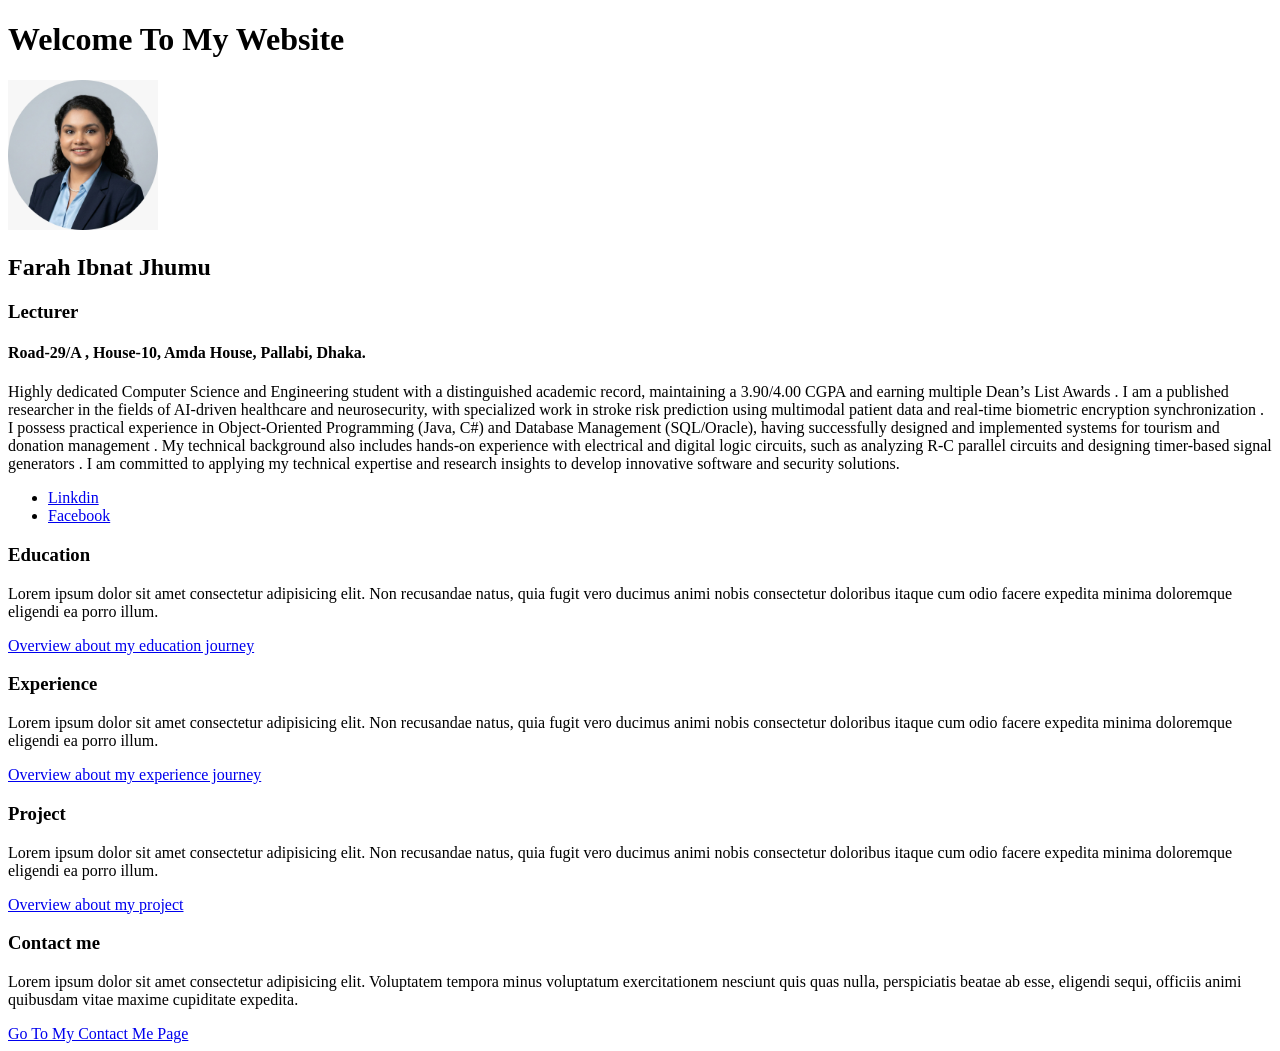
<file: Portfolio/index.html>
<!doctype html>
<html lang="en">
  <head>
    <meta charset="UTF-8" />
    <meta name="viewport" content="width=device-width, initial-scale=1.0" />
    <title>My Portfolio</title>
  </head>
  <body>
    <h1>Welcome To My Website</h1>
    <img src="picture/picture.jpeg" alt="My Photo" width="150" height="150" />
    <h2>Farah Ibnat Jhumu</h2>
    <h3>Lecturer</h3>
    <h4>Road-29/A , House-10, Amda House, Pallabi, Dhaka.</h4>

    <p>
      Highly dedicated Computer Science and Engineering student with a
      distinguished academic record, maintaining a 3.90/4.00 CGPA and earning
      multiple Dean’s List Awards . I am a published researcher in the fields of
      AI-driven healthcare and neurosecurity, with specialized work in stroke
      risk prediction using multimodal patient data and real-time biometric
      encryption synchronization . I possess practical experience in
      Object-Oriented Programming (Java, C#) and Database Management
      (SQL/Oracle), having successfully designed and implemented systems for
      tourism and donation management . My technical background also includes
      hands-on experience with electrical and digital logic circuits, such as
      analyzing R-C parallel circuits and designing timer-based signal
      generators . I am committed to applying my technical expertise and
      research insights to develop innovative software and security solutions.
    </p>
    <ul>
      <li>
        <a href="https://www.linkedin.com/in/farahibnat/" target="_blank"
          >Linkdin</a
        >
      </li>
      <li>
        <a href="https://www.facebook.com/farah.ibnat.50/" target="_blank"
          >Facebook</a
        >
      </li>
    </ul>

    <h3>Education</h3>
    <p>
      Lorem ipsum dolor sit amet consectetur adipisicing elit. Non recusandae
      natus, quia fugit vero ducimus animi nobis consectetur doloribus itaque
      cum odio facere expedita minima doloremque eligendi ea porro illum.
    </p>
    <a href="education.html">Overview about my education journey</a>

    <h3>Experience</h3>
    <p>
      Lorem ipsum dolor sit amet consectetur adipisicing elit. Non recusandae
      natus, quia fugit vero ducimus animi nobis consectetur doloribus itaque
      cum odio facere expedita minima doloremque eligendi ea porro illum.
    </p>
    <a href="experience.html">Overview about my experience journey</a>

    <h3>Project</h3>
    <p>
      Lorem ipsum dolor sit amet consectetur adipisicing elit. Non recusandae
      natus, quia fugit vero ducimus animi nobis consectetur doloribus itaque
      cum odio facere expedita minima doloremque eligendi ea porro illum.
    </p>
    <a href="project.html">Overview about my project</a>

    <h3>Contact me</h3>
    <p>
      Lorem ipsum dolor sit amet consectetur adipisicing elit. Voluptatem
      tempora minus voluptatum exercitationem nesciunt quis quas nulla,
      perspiciatis beatae ab esse, eligendi sequi, officiis animi quibusdam
      vitae maxime cupiditate expedita.
    </p>
    <a href="contactme.html">Go To My Contact Me Page</a>
  </body>
</html>
</file>
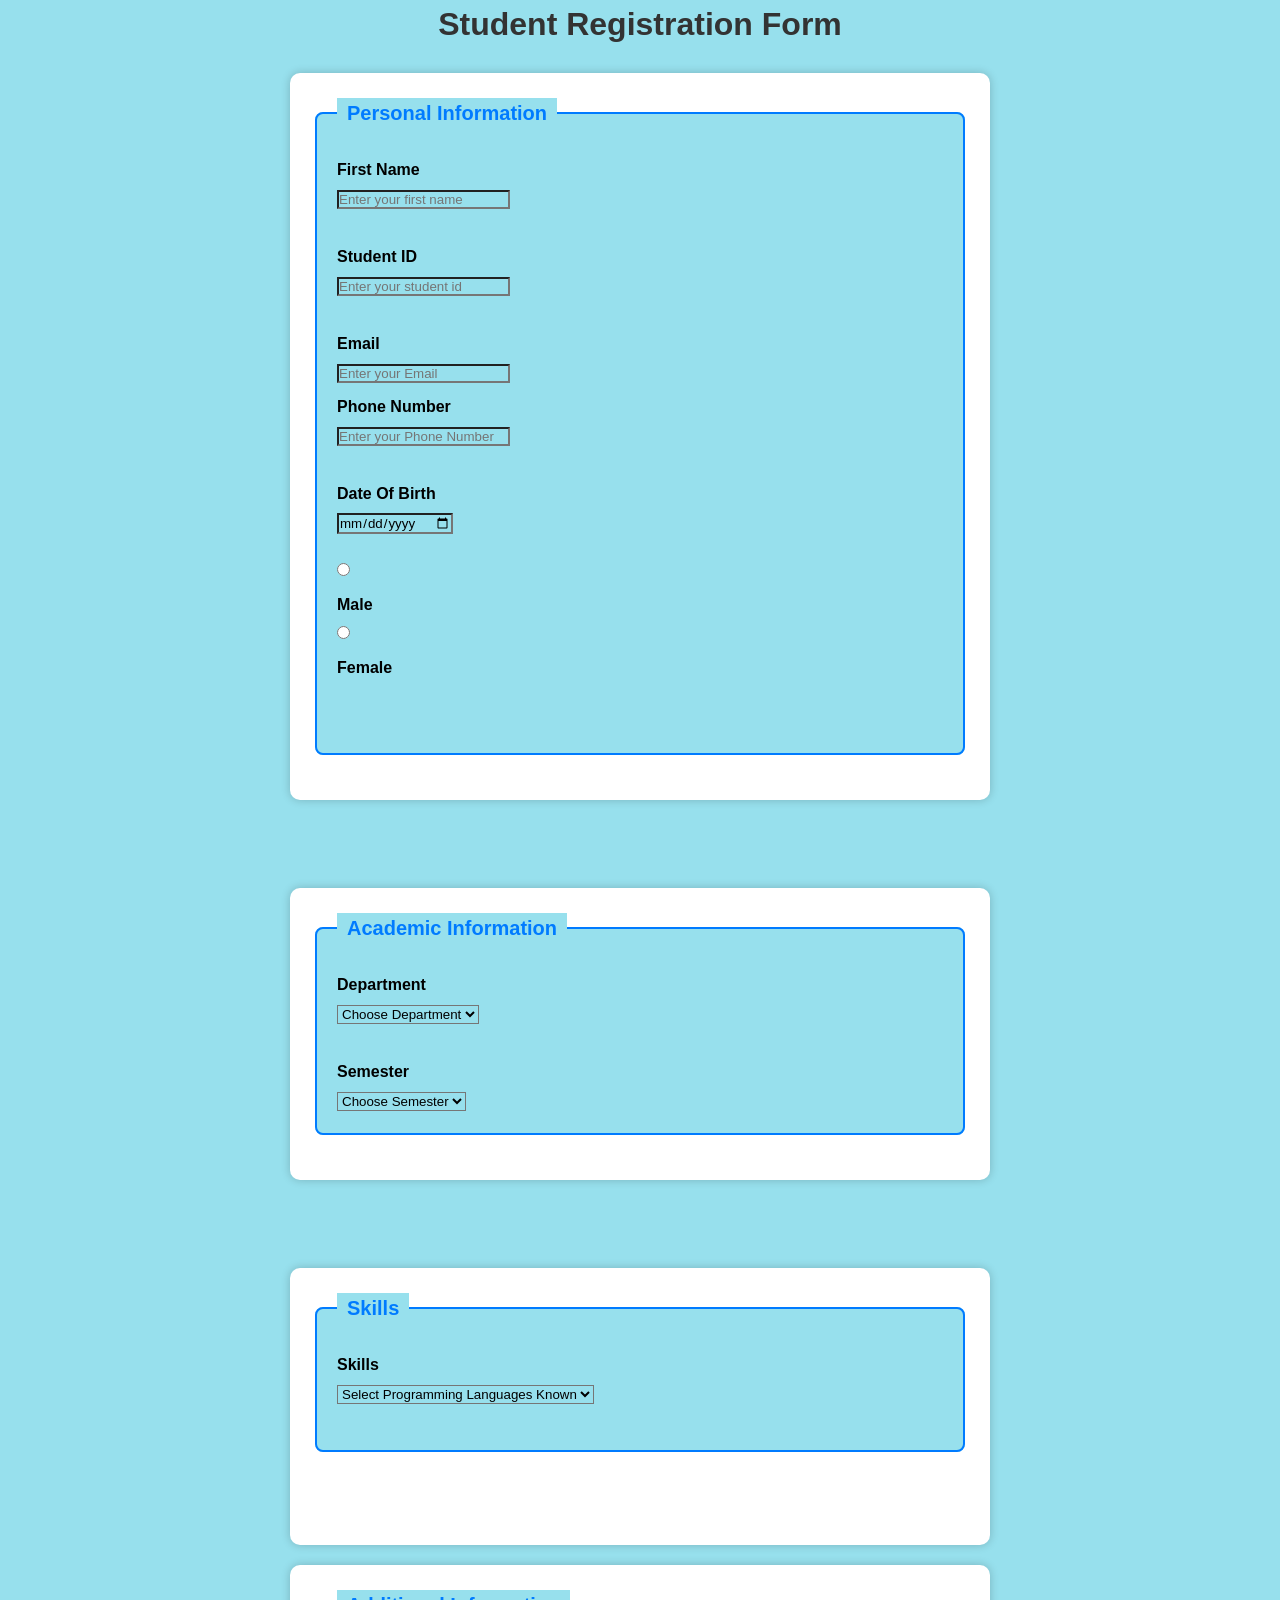
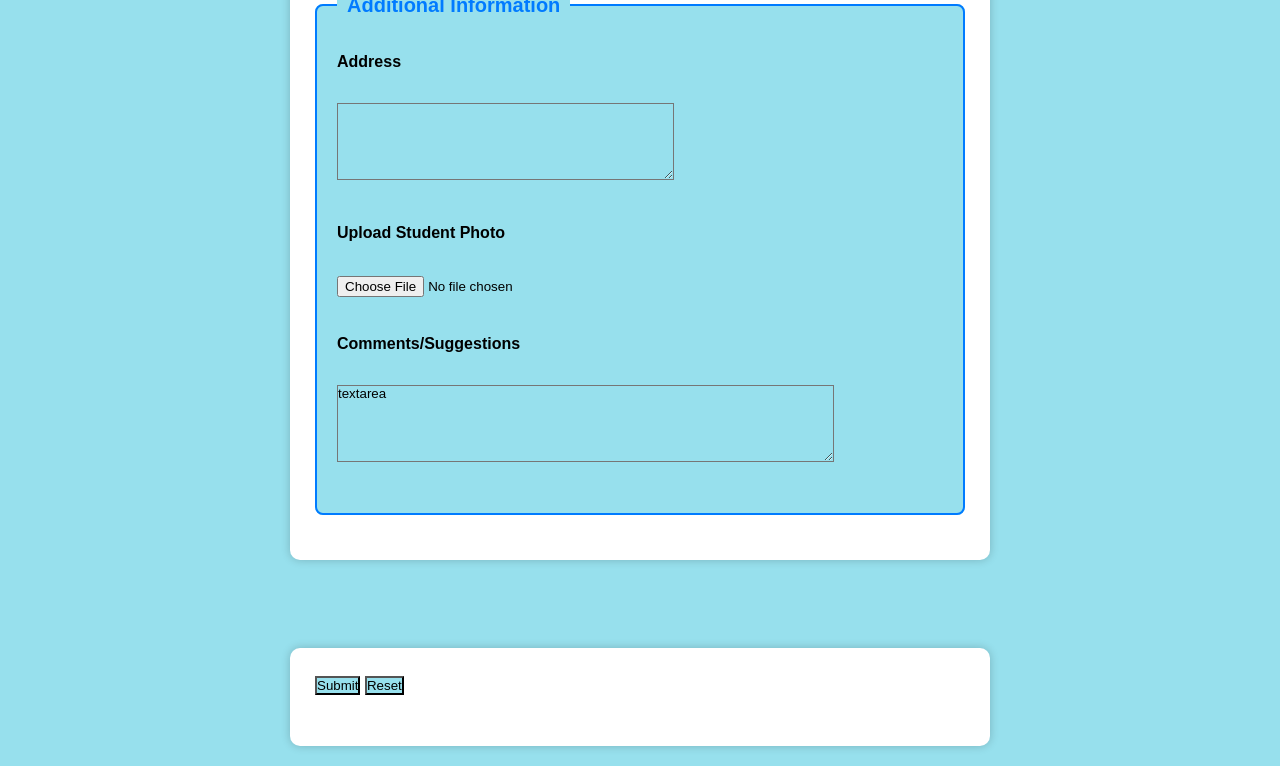
<file: student_registration.html>
<!doctype html>
<html lang="en">
  <head>
    <meta charset="UTF-8" />
    <meta name="viewport" content="width=device-width, initial-scale=1.0" />
    <title>Student Registration Form</title>
    <link rel="stylesheet" href="student_reg_form.css">

  </head>
  <body>
    <h1>Student Registration Form</h1>
    <form action="#" method="post">
      <fieldset>
        <legend>Personal Information</legend>
        <label for="fname">First Name</label>
        <input
          type="text"
          name="fname"
          id="fname"
          placeholder="Enter your first name"
          required
        />
        <br /><br />

        <label for="st">Student ID</label>
        <input
          type="text"
          name="student_id"
          id="st"
          placeholder="Enter your student id"
          required
        />
        <br /><br />

        <!--Email-->

        <label for="email">Email</label>
        <input
          type="email"
          name="email"
          id="email"
          placeholder="Enter your Email"
          required
        />

        <!-- Phone Number -->

        <label for="phone">Phone Number</label>
        <input
          type="tel"
          name="phone"
          id="phone"
          placeholder="Enter your Phone Number"
          required
        />
        <br />
        <br />

        <!-- DOB -->

        <label for="dob">Date Of Birth</label>
        <input type="date" name="dob" id="dob" required />

        <br /><br />

        <!-- Gender -->
        <input type="radio" name="gender" id="male" value="male" />
        <label for="male">Male</label>

        <input type="radio" name="gender" id="female" value="female" />
        <label for="female">Female</label>

        <br /><br />
      </fieldset>
      </form>

      <br><br>


      <!-- Academic Information -->

      <!-- Department -->


<form action="#" method="post">
      <fieldset>
        <legend>Academic Information</legend>
        <label for="department">Department</label>
        <select id="department" name="department" >
        <option value="Choose Department" selected>Choose Department</option>
        <option value="CSE" >CSE</option>
        <option value="EEE" >EEE</option>
        <option value="BBA" >BBA</option>
        <option value="English" >English</option>
        <option value="Civil Engineering" >Civil Engineering</option>
        </select>
        <br> <br>

        <!-- Semester -->

        <label for="semester">Semester</label>
        <select id="semester" name="semester" >
        <option value="Choose Semester" selected>Choose Semester</option>
        <option value="1st Semester" >1st semester</option>
        <option value="2nd Semester" >2nd semester</option>
        <option value="3rd Semester" >3rd semester</option>
        <option value="4th Semester" >4th semester</option>
        <option value="5th Semester" >5th semester</option>
        <option value="6th Semester" >6th semester</option>
        <option value="7th Semester" >7th semester</option>
        <option value="8th Semester" >8th semester</option>
        
        </select>

         </fieldset>
         </form>
         <br><br>


         <!-- Skills -->

      


<form action="#" method="post">
      <fieldset>
        <legend>Skills</legend>
        <label for="skills">Skills</label>
        <select id="skills" name="skills" >
        <option value="Select Programming Languages Known" selected>Select Programming Languages Known</option>
        <option value="C" >C</option>
        <option value="C++" >C++</option>
        <option value="Java" >Java</option>
        <option value="Python" >Python</option>
        <option value="JavaScript" >Java Script</option>
        </select>
        <br> <br>

       
         </fieldset>
         <br><br>
         </form>


         <!-- Academic Information -->

      <!-- Additional Information -->


<form action="#" method="post">
      <fieldset>
        <legend>Additional Information</legend>
        <label for="address">Address</label><br>
        <textarea id="address" name="address" rows="5" cols="40"></textarea>
        <br><br>


        <label for="photo">Upload Student Photo</label><br>
        <input type="file" id="photo" name="photo" >
        <br><br>


        <label for="comments">Comments/Suggestions</label>
        <br>
        <textarea id="comments" name="comments" rows="5" cols="60" maxlength="200">textarea</textarea>
        <br><br>




        

        

         </fieldset>
         </form>
         <br> <br>



         <!-- Buttons -->


<form action="#" method="post">
     
        
        


        
        <input type="submit" id="submit" name="submit" >
        

         
        <input type="reset" id="reset" name="reset" >
        <br><br>

        </form>


        









      
    </form>
  </body>
</html>
</file>
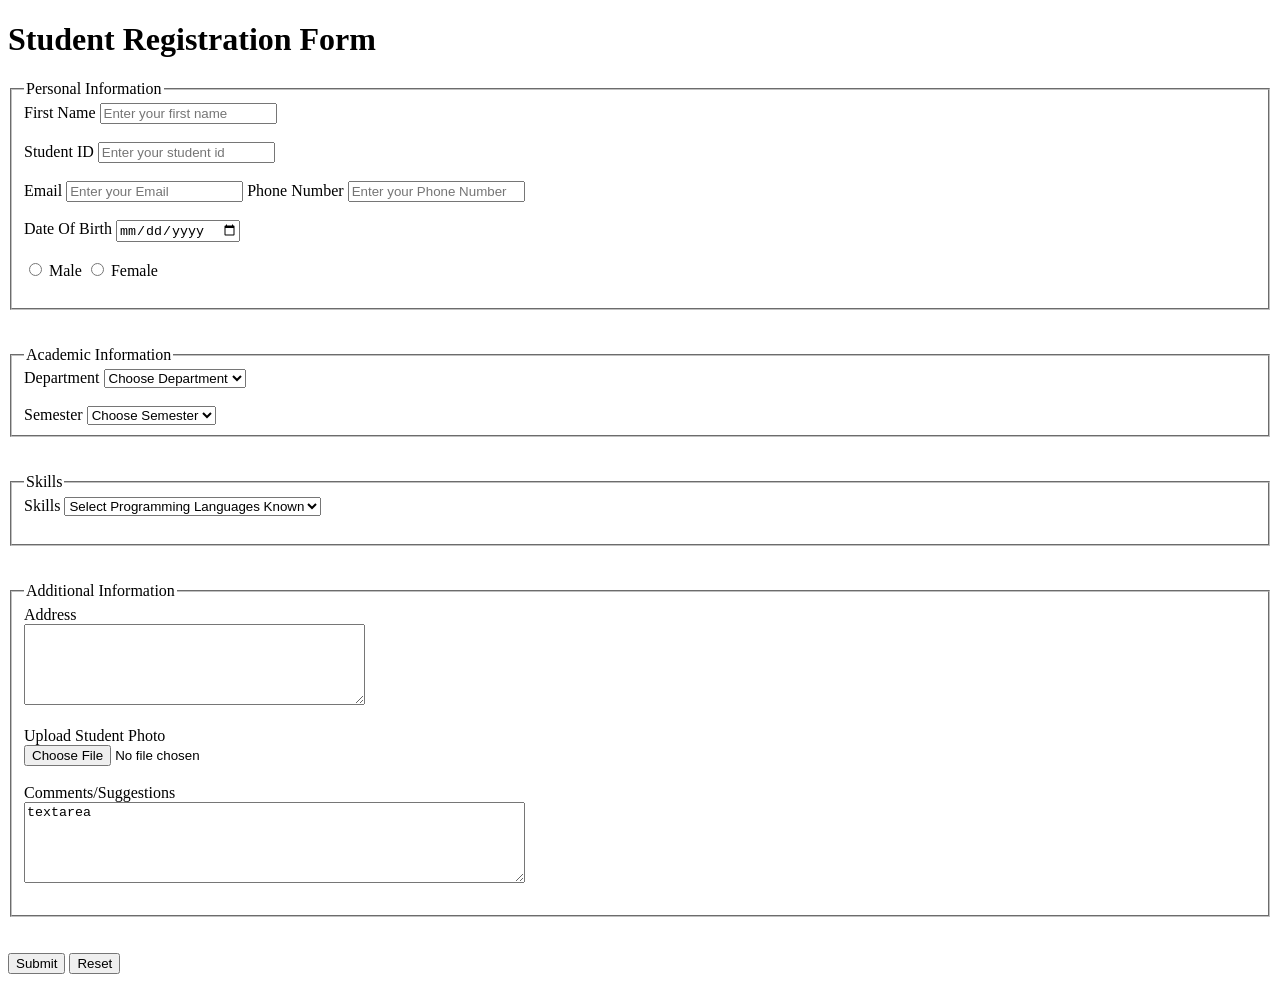
<file: Lab/student_registration.html>
<!doctype html>
<html lang="en">
  <head>
    <meta charset="UTF-8" />
    <meta name="viewport" content="width=device-width, initial-scale=1.0" />
    <title>Student Registration Form</title>
  </head>
  <body>
    <h1>Student Registration Form</h1>
    <form action="#" method="post">
      <fieldset>
        <legend>Personal Information</legend>
        <label for="fname">First Name</label>
        <input
          type="text"
          name="fname"
          id="fname"
          placeholder="Enter your first name"
          required
        />
        <br /><br />

        <label for="st">Student ID</label>
        <input
          type="text"
          name="student_id"
          id="st"
          placeholder="Enter your student id"
          required
        />
        <br /><br />

        <!--Email-->

        <label for="email">Email</label>
        <input
          type="email"
          name="email"
          id="email"
          placeholder="Enter your Email"
          required
        />

        <!-- Phone Number -->

        <label for="phone">Phone Number</label>
        <input
          type="tel"
          name="phone"
          id="phone"
          placeholder="Enter your Phone Number"
          required
        />
        <br />
        <br />

        <!-- DOB -->

        <label for="dob">Date Of Birth</label>
        <input type="date" name="dob" id="dob" required />

        <br /><br />

        <!-- Gender -->
        <input type="radio" name="gender" id="male" value="male" />
        <label for="male">Male</label>

        <input type="radio" name="gender" id="female" value="female" />
        <label for="female">Female</label>

        <br /><br />
      </fieldset>
      </form>

      <br><br>


      <!-- Academic Information -->

      <!-- Department -->


<form action="#" method="post">
      <fieldset>
        <legend>Academic Information</legend>
        <label for="department">Department</label>
        <select id="department" name="department" >
        <option value="Choose Department" selected>Choose Department</option>
        <option value="CSE" >CSE</option>
        <option value="EEE" >EEE</option>
        <option value="BBA" >BBA</option>
        <option value="English" >English</option>
        <option value="Civil Engineering" >Civil Engineering</option>
        </select>
        <br> <br>

        <!-- Semester -->

        <label for="semester">Semester</label>
        <select id="semester" name="semester" >
        <option value="Choose Semester" selected>Choose Semester</option>
        <option value="1st Semester" >1st semester</option>
        <option value="2nd Semester" >2nd semester</option>
        <option value="3rd Semester" >3rd semester</option>
        <option value="4th Semester" >4th semester</option>
        <option value="5th Semester" >5th semester</option>
        <option value="6th Semester" >6th semester</option>
        <option value="7th Semester" >7th semester</option>
        <option value="8th Semester" >8th semester</option>
        
        </select>

         </fieldset>
         </form>
         <br><br>


         <!-- Skills -->

      


<form action="#" method="post">
      <fieldset>
        <legend>Skills</legend>
        <label for="skills">Skills</label>
        <select id="skills" name="skills" >
        <option value="Select Programming Languages Known" selected>Select Programming Languages Known</option>
        <option value="C" >C</option>
        <option value="C++" >C++</option>
        <option value="Java" >Java</option>
        <option value="Python" >Python</option>
        <option value="JavaScript" >Java Script</option>
        </select>
        <br> <br>

       
         </fieldset>
         <br><br>
         </form>


         <!-- Academic Information -->

      <!-- Additional Information -->


<form action="#" method="post">
      <fieldset>
        <legend>Additional Information</legend>
        <label for="address">Address</label><br>
        <textarea id="address" name="address" rows="5" cols="40"></textarea>
        <br><br>


        <label for="photo">Upload Student Photo</label><br>
        <input type="file" id="photo" name="photo" >
        <br><br>


        <label for="comments">Comments/Suggestions</label>
        <br>
        <textarea id="comments" name="comments" rows="5" cols="60" maxlength="200">textarea</textarea>
        <br><br>




        

        

         </fieldset>
         </form>
         <br> <br>



         <!-- Buttons -->


<form action="#" method="post">
     
        
        


        
        <input type="submit" id="submit" name="submit" >
        

         
        <input type="reset" id="reset" name="reset" >
        <br><br>

        </form>


        









      
    </form>
  </body>
</html>
</file>
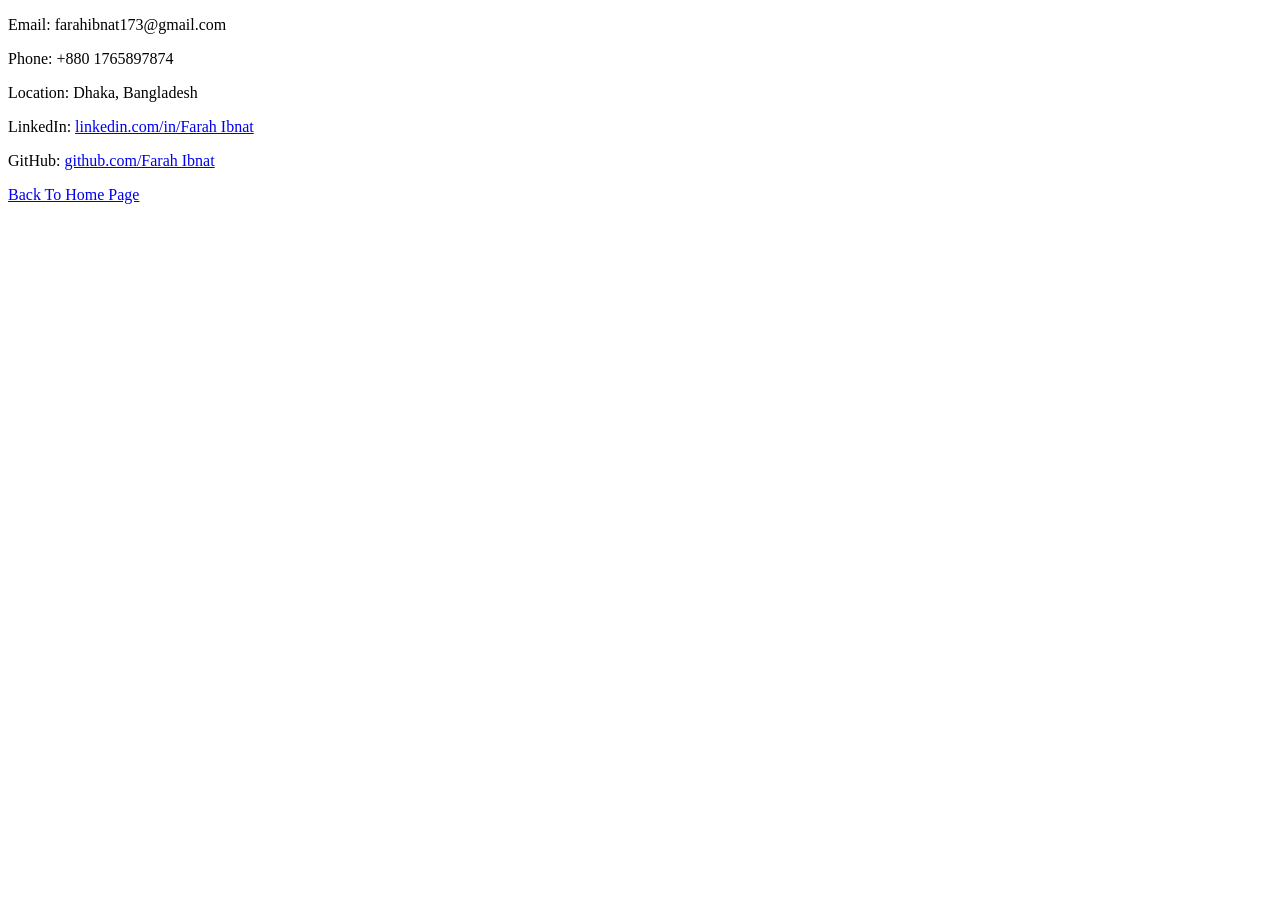
<file: Portfolio/contactme.html>
<!doctype html>
<html lang="en">
  <head>
    <meta charset="UTF-8" />
    <meta name="viewport" content="width=device-width, initial-scale=1.0" />
    <title>Contact Me</title>
  </head>
  <body>
    <p>Email: farahibnat173@gmail.com</p>
    <p>Phone: +880 1765897874</p>
    <p>Location: Dhaka, Bangladesh</p>

    <p>
      LinkedIn:
      <a href="https://www.linkedin.com/in/farahibnat/" target="_blank">
        linkedin.com/in/Farah Ibnat
      </a>
    </p>

    <p>
      GitHub:
      <a href="https://github.com/ibnat560" target="_blank">
        github.com/Farah Ibnat
      </a>
    </p>
    <a href="index.html " target="_blank"> Back To Home Page</a>
  </body>
</html>
</file>
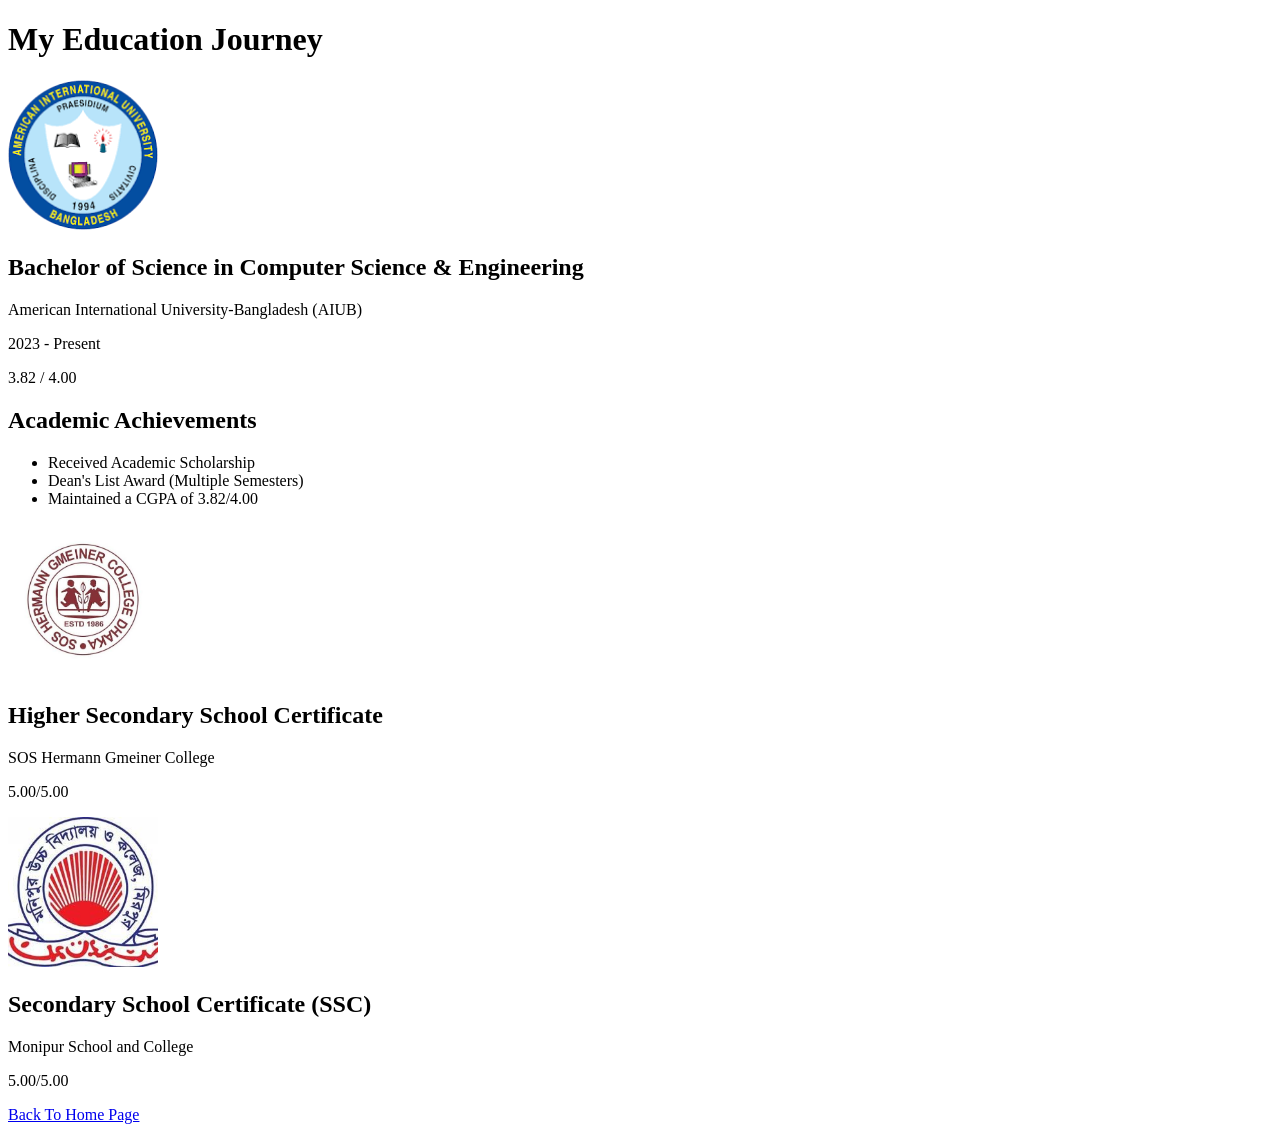
<file: Portfolio/education.html>
<!doctype html>
<html lang="en">
  <head>
    <meta charset="UTF-8" />
    <meta name="viewport" content="width=device-width, initial-scale=1.0" />
    <title>Education</title>
  </head>
  <body>
    <h1>My Education Journey</h1>

    <img src="picture/uni.png" alt="University Logo" width="150" height="150" />
    <h2>Bachelor of Science in Computer Science & Engineering</h2>
    <p>American International University-Bangladesh (AIUB)</p>
    <p>2023 - Present</p>
    <p>3.82 / 4.00</p>
    <h2>Academic Achievements</h2>
    <ul>
      <li>Received Academic Scholarship</li>
      <li>Dean's List Award (Multiple Semesters)</li>
      <li>Maintained a CGPA of 3.82/4.00</li>
    </ul>

    <img src="picture/college.jpg" alt="College" width="155" height="155" />
    <h2>Higher Secondary School Certificate</h2>
    <p>SOS Hermann Gmeiner College</p>
    <p>5.00/5.00</p>

    <img src="picture/images.jpg" alt="School" width="150" height="150" />
    <h2>Secondary School Certificate (SSC)</h2>
    <p>Monipur School and College</p>
    <p>5.00/5.00</p>

    <a href="index.html " target="_blank"> Back To Home Page</a>
  </body>
</html>
</file>
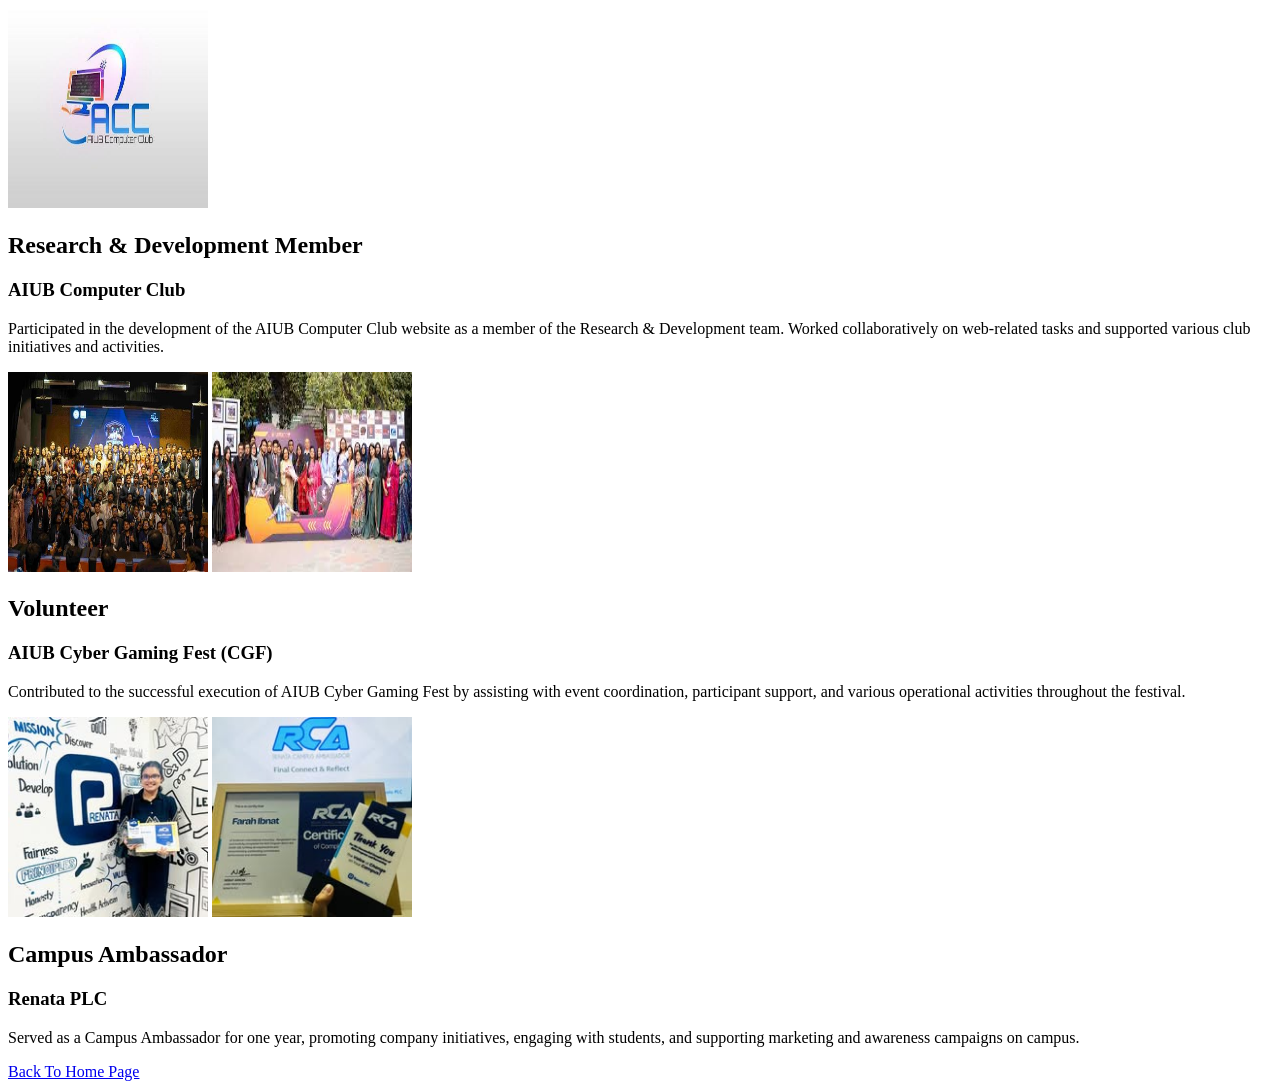
<file: Portfolio/experience.html>
<!doctype html>
<html lang="en">
  <head>
    <meta charset="UTF-8" />
    <meta name="viewport" content="width=device-width, initial-scale=1.0" />
    <title>Experience</title>
  </head>
  <body>
    <img
      src="picture/computer_club.jpg"
      alt="Computer_Club"
      width="200"
      height="200"
    />
    <h2>Research & Development Member</h2>
    <h3>AIUB Computer Club</h3>
    <p>
      Participated in the development of the AIUB Computer Club website as a
      member of the Research & Development team. Worked collaboratively on
      web-related tasks and supported various club initiatives and activities.
    </p>

    <img src="picture/cgf_all.jpg" alt="cgf" width="200" height="200" />
    <img src="picture/girls_cgf.jpg" alt="cgf_girls" width="200" height="200" />

    <h2>Volunteer</h2>
    <h3>AIUB Cyber Gaming Fest (CGF)</h3>
    <p>
      Contributed to the successful execution of AIUB Cyber Gaming Fest by
      assisting with event coordination, participant support, and various
      operational activities throughout the festival.
    </p>

    <img
      src="picture/holding_certificate.jpg"
      alt="Certificate"
      width="200"
      height="200"
    />
    <img
      src="picture/certificate.jpg"
      alt="certificate_renata"
      width="200"
      height="200"
    />
    <h2>Campus Ambassador</h2>
    <h3>Renata PLC</h3>
    <p>
      Served as a Campus Ambassador for one year, promoting company initiatives,
      engaging with students, and supporting marketing and awareness campaigns
      on campus.
    </p>
    <a href="index.html " target="_blank"> Back To Home Page</a>
  </body>
</html>
</file>
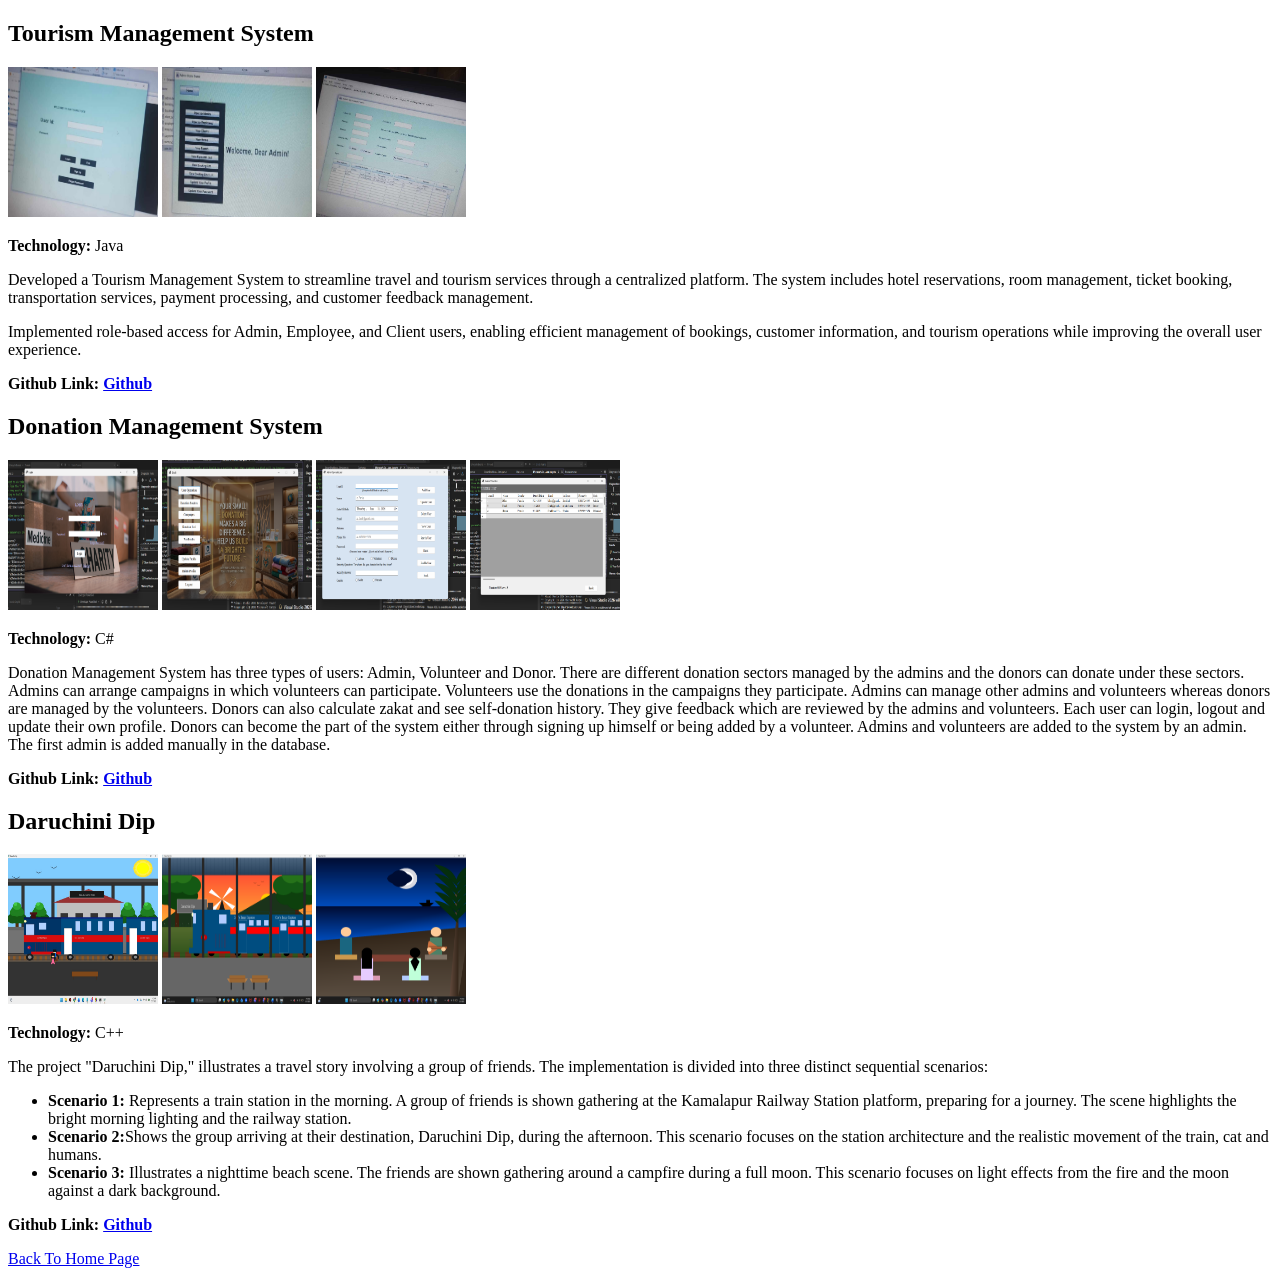
<file: Portfolio/project.html>
<!doctype html>
<html lang="en">
  <head>
    <meta charset="UTF-8" />
    <meta name="viewport" content="width=device-width, initial-scale=1.0" />
    <title>Projects</title>
  </head>
  <body>
    <h2>Tourism Management System</h2>
    <img src="picture/Login_frame.jpg" alt="login" width="150" height="150" />
    <img
      src="picture/Admin_home_frame.jpg"
      alt="login"
      width="150"
      height="150"
    />
    <img
      src="picture/admin_operation_frame.jpg"
      alt="login"
      width="150"
      height="150"
    />
    <p><strong>Technology:</strong> Java</p>
    <p>
      Developed a Tourism Management System to streamline travel and tourism
      services through a centralized platform. The system includes hotel
      reservations, room management, ticket booking, transportation services,
      payment processing, and customer feedback management.
    </p>
    <p>
      Implemented role-based access for Admin, Employee, and Client users,
      enabling efficient management of bookings, customer information, and
      tourism operations while improving the overall user experience.
    </p>

    <p>
      <strong
        >Github Link:
        <a
          href="https://github.com/ibnat560/Tourism_Management_System.git"
          target="_blank"
          >Github</a
        ></strong
      >
    </p>

    <!-- Second Project-->

    <h2>Donation Management System</h2>
    <img src="picture/first.png" alt="login" width="150" height="150" />
    <img src="picture/second.png" alt="login" width="150" height="150" />
    <img src="picture/third.png" alt="login" width="150" height="150" />
    <img src="picture/fourth.png" alt="login" width="150" height="150" />
    <p><strong>Technology:</strong> C#</p>
    <p>
      Donation Management System has three types of users: Admin, Volunteer and
      Donor. There are different donation sectors managed by the admins and the
      donors can donate under these sectors. Admins can arrange campaigns in
      which volunteers can participate. Volunteers use the donations in the
      campaigns they participate. Admins can manage other admins and volunteers
      whereas donors are managed by the volunteers. Donors can also calculate
      zakat and see self-donation history. They give feedback which are reviewed
      by the admins and volunteers. Each user can login, logout and update their
      own profile. Donors can become the part of the system either through
      signing up himself or being added by a volunteer. Admins and volunteers
      are added to the system by an admin. The first admin is added manually in
      the database.
    </p>

    <p>
      <strong
        >Github Link:
        <a
          href="https://github.com/ibnat560/Donation_Management_System.git"
          target="_blank"
          >Github</a
        ></strong
      >
    </p>

    <!-- Third Project-->

    <h2>Daruchini Dip</h2>
    <img src="picture/Morning.jpg" alt="login" width="150" height="150" />
    <img src="picture/Dupur.png" alt="login" width="150" height="150" />
    <img src="picture/Night.png" alt="login" width="150" height="150" />

    <p><strong>Technology:</strong> C++</p>
    <p>
      The project "Daruchini Dip," illustrates a travel story involving a group
      of friends. The implementation is divided into three distinct sequential
      scenarios: 
      <ul>
      <li><strong>Scenario 1: </strong> Represents a train station in the morning. A group
      of friends is shown gathering at the Kamalapur Railway Station platform,
      preparing for a journey. The scene highlights the bright morning lighting
      and the railway station.</li>  
      <li><strong>Scenario 2:</strong>Shows the group arriving at their
      destination, Daruchini Dip, during the afternoon. This scenario focuses on
      the station architecture and the realistic movement of the train, cat and
      humans.</li> 
      <li><strong>Scenario 3:</strong> Illustrates a nighttime beach scene. The friends are
      shown gathering around a campfire during a full moon. This scenario
      focuses on light effects from the fire and the moon against a dark
      background.</li>  </ul>
    </p>

    <p>
      <strong
        >Github Link:
        <a href="https://github.com/ibnat560/daruchiniDip.git" target="_blank"
          >Github</a
        ></strong
      >
    </p>
    <a href="index.html " target="_blank"> Back To Home Page</a>
  </body>
</html>
</file>
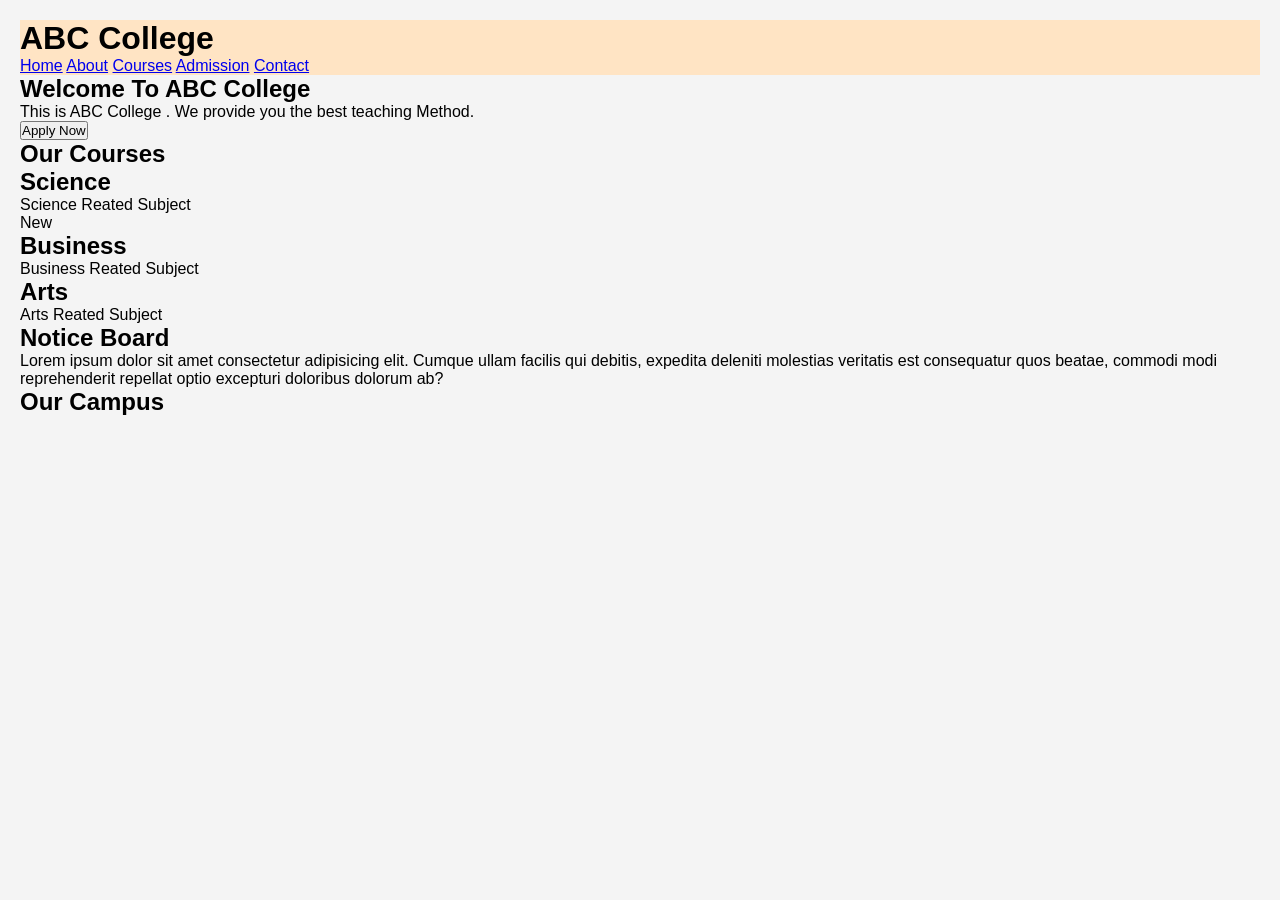
<file: Lab/lab_4_practice_task/universssity.html>
<!doctype html>
<html lang="en">
  <head>
    <meta charset="UTF-8" />
    <meta name="viewport" content="width=device-width, initial-scale=1.0" />
    <link rel="stylesheet" href="styleee.css" />
    <title>University Portal</title>
  </head>
  <body>
    <!-- navber 
    <div id="navbar">
      <a id="cname">ABC website</a>
      <a href="#">About Us</a>
      <a href="#">Academic</a>
      <a href="#">Log in</a>
      <a href="#">Web Mail</a>
      <a href="#">Contact Us</a>

      <input placeholder="search" />
      <button>Search</button>
    </div> -->

    <!-- header -->

    <header id="header">
      <h1 id="clg_name">ABC College</h1>

      <nav class="01">
        <a href="#">Home</a>
        <a href="#">About</a>
        <a href="#">Courses</a>
        <a href="#">Admission</a>
        <a href="#">Contact</a>
      </nav>
    </header>

    <!-- Section Class -->

    <section id="welcome">
      <h1>Welcome To ABC College</h1>

      <p>This is ABC College . We provide you the best teaching Method.</p>

      <button>Apply Now</button>
    </section>

    <!-- Courses -->

    <section id="Courses">
      <h2>Our Courses</h2>
      <div id="course_container">
        <div class="course_science">
          <h2>Science</h2>
          <p>Science Reated Subject</p>
        </div>

        <div class="course_Business">
          <span class="badge">New</span>
          <h2>Business</h2>
          <p>Business Reated Subject</p>
        </div>

        <div class="course_arts">
          <h2>Arts</h2>
          <p>Arts Reated Subject</p>
        </div>
      </div>
    </section>

    <!-- Notice Board -->

    <section class="notice">
      <h2>Notice Board</h2>
      <div class="descrip">
        <p>
          Lorem ipsum dolor sit amet consectetur adipisicing elit. Cumque ullam
          facilis qui debitis, expedita deleniti molestias veritatis est
          consequatur quos beatae, commodi modi reprehenderit repellat optio
          excepturi doloribus dolorum ab?
        </p>
      </div>
    </section>
    <!-- campus section with image -->

    <section class="campus_image">
      <h2>Our Campus</h2>
    </section>
  </body>
</html>
</file>
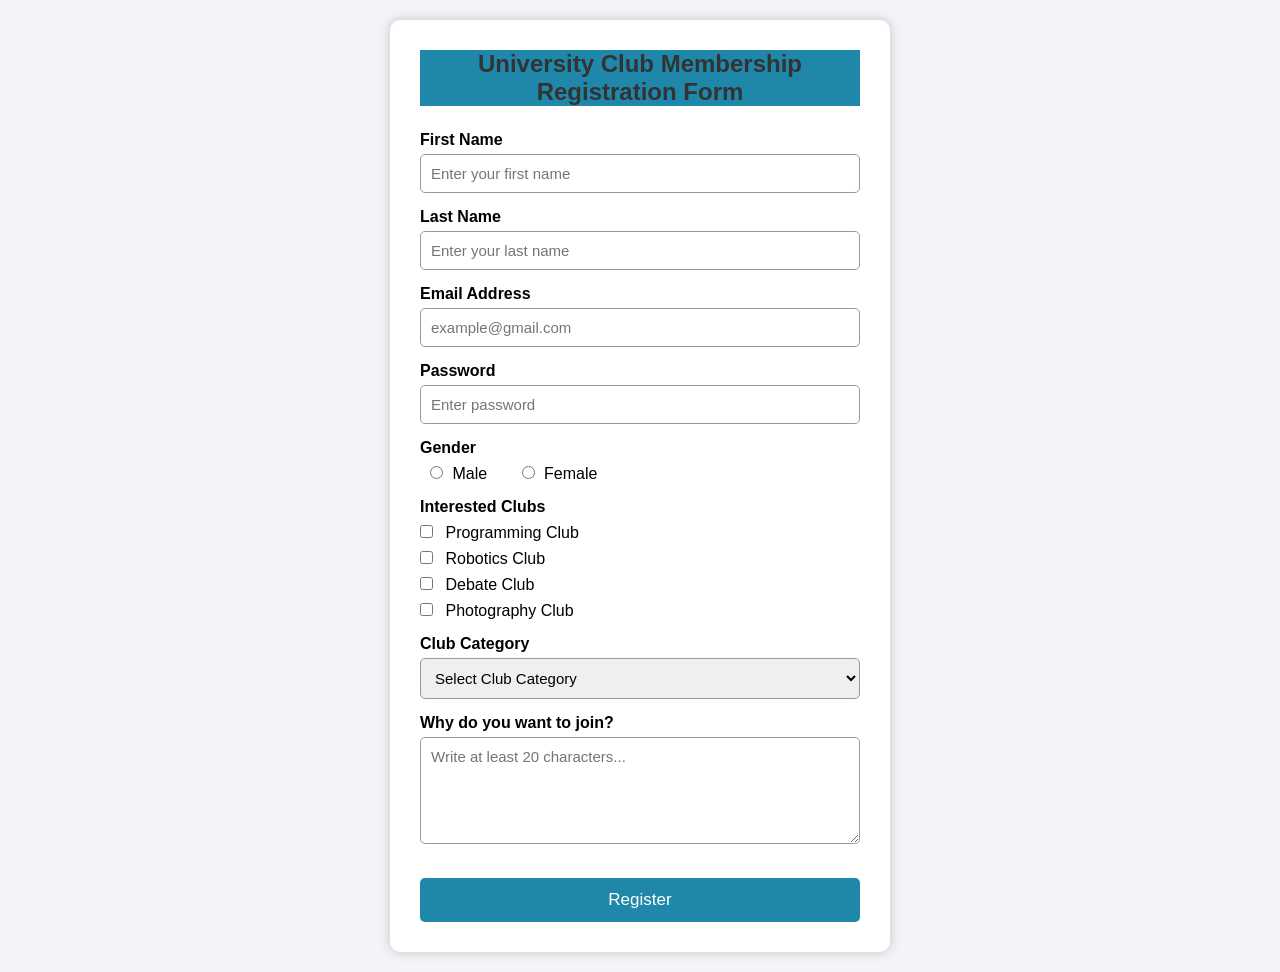
<file: Lab/lab_5_task_2/university_clubs.html>
<!doctype html>
<html lang="en">
  <head>
    <meta charset="UTF-8" />
    <meta name="viewport" content="width=device-width, initial-scale=1.0" />
    <title>University Club Membership Registration</title>
    <link rel="stylesheet" href="style.css" />
  </head>

  <body>
    <div class="container">
      <h2 id="heading">University Club Membership Registration Form</h2>

      <form id="myForm">
        <!-- First Name -->

        <label for="firstName">First Name</label>
        <input type="text" id="firstName" placeholder="Enter your first name" />
        <small id="firstNameError" class="error"></small>

        <!-- Last Name -->

        <label for="lastName">Last Name</label>
        <input type="text" id="lastName" placeholder="Enter your last name" />
        <small id="lastNameError" class="error"></small>

        <!-- Email -->

        <label for="email">Email Address</label>
        <input type="email" id="email" placeholder="example@gmail.com" />
        <small id="emailError" class="error"></small>

        <!-- Password -->

        <label for="password">Password</label>
        <input type="password" id="password" placeholder="Enter password" />
        <small id="passwordError" class="error"></small>

        <!-- Gender -->

        <label>Gender</label>

        <div class="radio-group">
          <input type="radio" id="male" name="gender" value="Male" />
          <label for="male">Male</label>

          <input type="radio" id="female" name="gender" value="Female" />
          <label for="female">Female</label>
        </div>

        <small id="genderError" class="error"></small>

        <!-- Interested Clubs -->

        <label>Interested Clubs</label>

        <div class="checkbox-group">
          <div>
            <input
              type="checkbox"
              id="programming"
              name="club"
              value="Programming Club"
            />
            <label for="programming">Programming Club</label>
          </div>

          <div>
            <input
              type="checkbox"
              id="robotics"
              name="club"
              value="Robotics Club"
            />
            <label for="robotics">Robotics Club</label>
          </div>

          <div>
            <input
              type="checkbox"
              id="debate"
              name="club"
              value="Debate Club"
            />
            <label for="debate">Debate Club</label>
          </div>

          <div>
            <input
              type="checkbox"
              id="photography"
              name="club"
              value="Photography Club"
            />
            <label for="photography">Photography Club</label>
          </div>
        </div>

        <small id="clubError" class="error"></small>

        <!-- Club Category -->

        <label for="category">Club Category</label>

        <select id="category">
          <option value="">Select Club Category</option>
          <option value="Academic">Academic</option>
          <option value="Technical">Technical</option>
          <option value="Cultural">Cultural</option>
          <option value="Sports">Sports</option>
        </select>

        <small id="categoryError" class="error"></small>

        <!-- Why Join -->

        <label for="reason">Why do you want to join?</label>

        <textarea
          id="reason"
          rows="5"
          placeholder="Write at least 20 characters..."
        ></textarea>

        <small id="reasonError" class="error"></small>

        <!-- Submit -->

        <button type="submit">Register</button>
      </form>
    </div>

    <script src="script1.js"></script>
  </body>
</html>
</file>
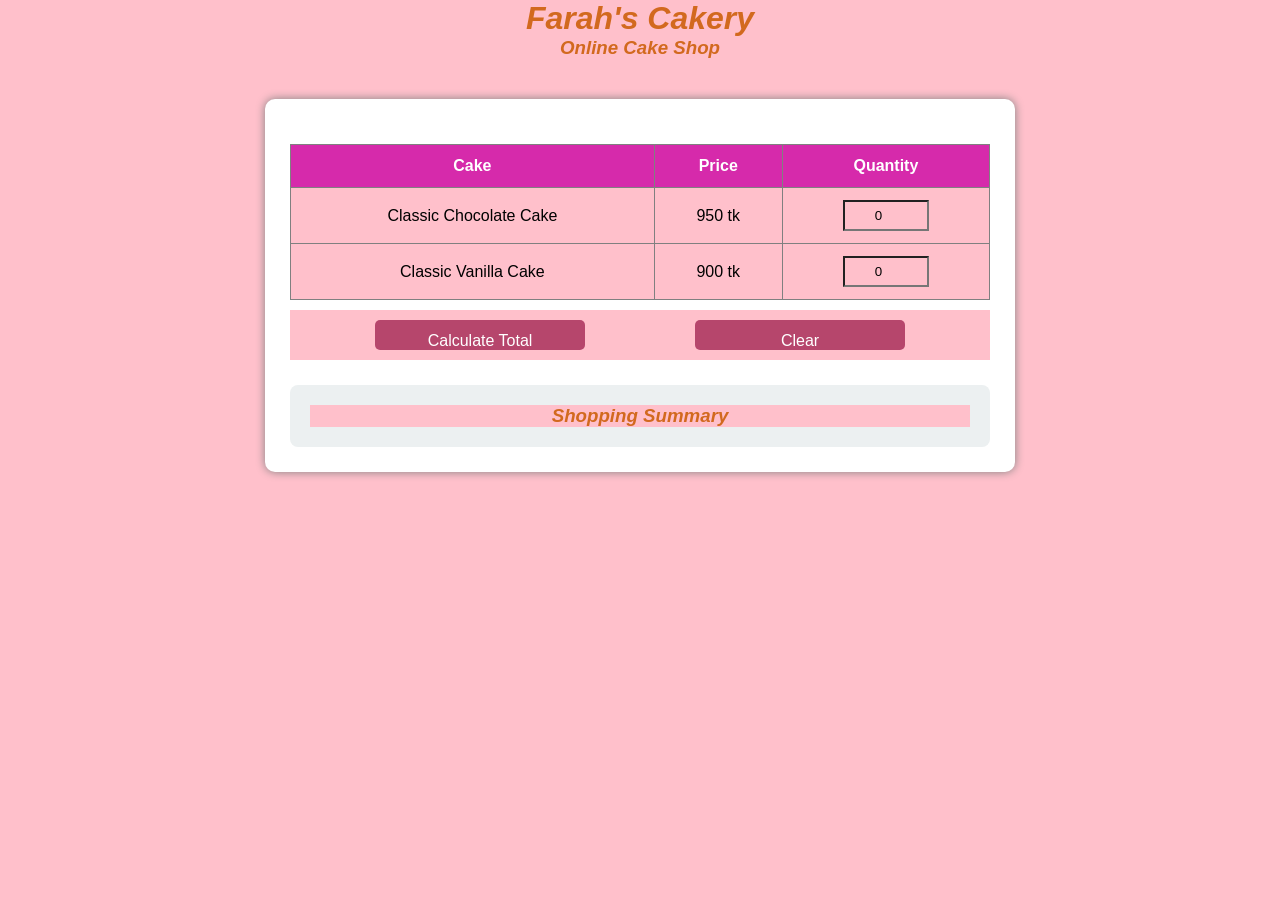
<file: Lab/Practice_html_cs_js/bakery.html>
<!doctype html>
<html lang="en">
  <head>
    <meta charset="UTF-8" />
    <meta name="viewport" content="width=device-width, initial-scale=1.0" />
    <title>Farah's Cakery</title>
    <link rel="stylesheet" href="bakery.css" />
  </head>
  <body>
    <h1>Farah's Cakery</h1>
    <h3>Online Cake Shop</h3>
    <div class="container">
      <table>
        <tr>
          <th>Cake</th>
          <th>Price</th>
          <th>Quantity</th>
        </tr>

        <tr>
          <td>Classic Chocolate Cake</td>
          <td>950 tk</td>
          <td><input type="number" id="cccQty" min="0" value="0" /></td>
        </tr>

        <tr>
          <td>Classic Vanilla Cake</td>
          <td>900 tk</td>
          <td><input type="number" id="cvcQty" min="0" value="0" /></td>
        </tr>
      </table>

      <div class="buttons">
        <button id="calculate">Calculate Total</button>
        <button id="clear">Clear</button>
      </div>

      <div class="result">
        <h3>Shopping Summary</h3>
        <p id="ccCost"></p>
        <p id="cvCost"></p>
        <p id="subtotal"></p>
        <p id="vat"></p>
        <p id="grandTotal"></p>
      </div>
    </div>
    <script src="bakery.js"></script>
  </body>
</html>
</file>
<file: student_reg_form.css>
* {
  margin: 0;
  padding: 0;
  box-sizing: border-box;
  font-family: Arial, sans-serif;
  background-color: rgb(151, 224, 237);
}

body {
  line-height: 1.5;
}

h1 {
  text-align: center;
  color: #333;
  margin-bottom: 25px;
}

form {
  width: 700px;
  margin: 20px auto;
  background: white;
  padding: 25px;
  border-radius: 10px;
  box-shadow: 0 0 10px rgba(0, 0, 0, 0.2);
}

fieldset {
  border: 2px solid #007bff;
  border-radius: 8px;
  padding: 20px;
  margin-bottom: 20px;
}
legend {
  color: #007bff;
  font-size: 20px;
  font-weight: bold;
  padding: 0 10px;
}

label {
  display: block;
  margin-top: 10px;
  margin-bottom: 5px;
  font-weight: bold;
}
</file>
<file: Lab/lab_4_practice_task/styleee.css>
* {
  margin: 0;
  padding: 0;
  box-sizing: border-box;
}

body {
  font-family: Arial, sans-serif;
  background-color: #f4f4f4;
  padding: 20px;
}

#header {
  background-color: bisque;
}

#01 {
  text-align: center;
  margin-left: auto;
  display: inline-block;
}
</file>
<file: Lab/lab_5_task_2/style.css>
* {
  margin: 0;
  padding: 0;
  box-sizing: border-box;
  font-family: Arial, Helvetica, sans-serif;
}

body {
  background: #f2f4f7;
  display: flex;
  justify-content: center;
  align-items: center;
  min-height: 100vh;
  padding: 20px;
}

.container {
  width: 500px;
  background: #ffffff;
  padding: 30px;
  border-radius: 10px;
  box-shadow: 0 0 12px rgba(0, 0, 0, 0.2);
}

h2 {
  text-align: center;
  margin-bottom: 25px;
  color: #333;
}

label {
  display: block;
  font-weight: bold;
  margin-top: 15px;
  margin-bottom: 5px;
}

input[type="text"],
input[type="email"],
input[type="password"],
select,
textarea {
  width: 100%;
  padding: 10px;
  border: 1px solid #999;
  border-radius: 5px;
  font-size: 15px;
  outline: none;
}

textarea {
  resize: vertical;
}

input:focus,
select:focus,
textarea:focus {
  border: 2px solid #1cbec4;
}

/* Radio Button Group */

.radio-group {
  margin-top: 8px;
}

.radio-group input {
  margin-right: 5px;
  margin-left: 10px;
}

.radio-group label {
  display: inline;
  font-weight: normal;
  margin-right: 20px;
}

/* Checkbox Group */

.checkbox-group {
  margin-top: 8px;
}

.checkbox-group div {
  margin-bottom: 8px;
}

.checkbox-group input {
  margin-right: 8px;
}

.checkbox-group label {
  display: inline;
  font-weight: normal;
}

/* Error Messages */

.error {
  display: block;
  color: red;
  font-size: 13px;
  margin-top: 4px;
  margin-bottom: 5px;
}

/* Validation Borders */

.errorBorder {
  border: 2px solid red !important;
}

.successBorder {
  border: 2px solid green !important;
}

/* Submit Button */

button {
  width: 100%;
  margin-top: 25px;
  padding: 12px;
  background: #1f88aa;
  color: white;
  border: none;
  border-radius: 5px;
  font-size: 17px;
  cursor: pointer;
  transition: 0.3s;
}

button:hover {
  background: hsl(212, 6%, 45%);
}

#heading {
  background-color: #1f88aa;
}
</file>
<file: Lab/Practice_html_cs_js/bakery.css>
* {
  margin: 0;
  padding: 0;
  background-color: pink;
  font-family: Arial, Helvetica, sans-serif;
}

h1,
h3 {
  font-style: italic;
  color: chocolate;
  text-align: center;
}

.container {
  width: 700px;
  margin: 40px auto;
  background: white;
  padding: 25px;
  border-radius: 10px;
  box-shadow: 0 0 10px gray;
}

table {
  width: 100%;
  border-collapse: collapse;
  margin-top: 20px;
}
th,
td {
  border: 1px solid gray;
  padding: 12px;
  text-align: center;
}

th {
  background: #d62aab;
  color: white;
}

input {
  width: 70px;
  padding: 6px;
  text-align: center;
}

.buttons {
  margin-top: 10px;
  height: 50px;
  padding: 0px;
  display: flex;
  justify-content: center;
  align-items: center;
  gap: 20px;
}

button {
  width: 30%;
  height: 30px;
  padding: 12px;
  border: none;
  border-radius: 5px;
  background: #b6466c;
  color: white;
  font-size: 16px;
  cursor: pointer;
  margin: 45px;
}

#calculate {
  margin-left: 20px;
  align-items: center;
  box-sizing: border-box;
}

#clear {
  margin-right: 20px;
}

.result {
  margin-top: 25px;
  padding: 20px;
  background: #ecf0f1;
  border-radius: 8px;
}

button :hover {
  background-color: #b6466c;
}

.result h2 {
  text-align: center;
}
</file>
